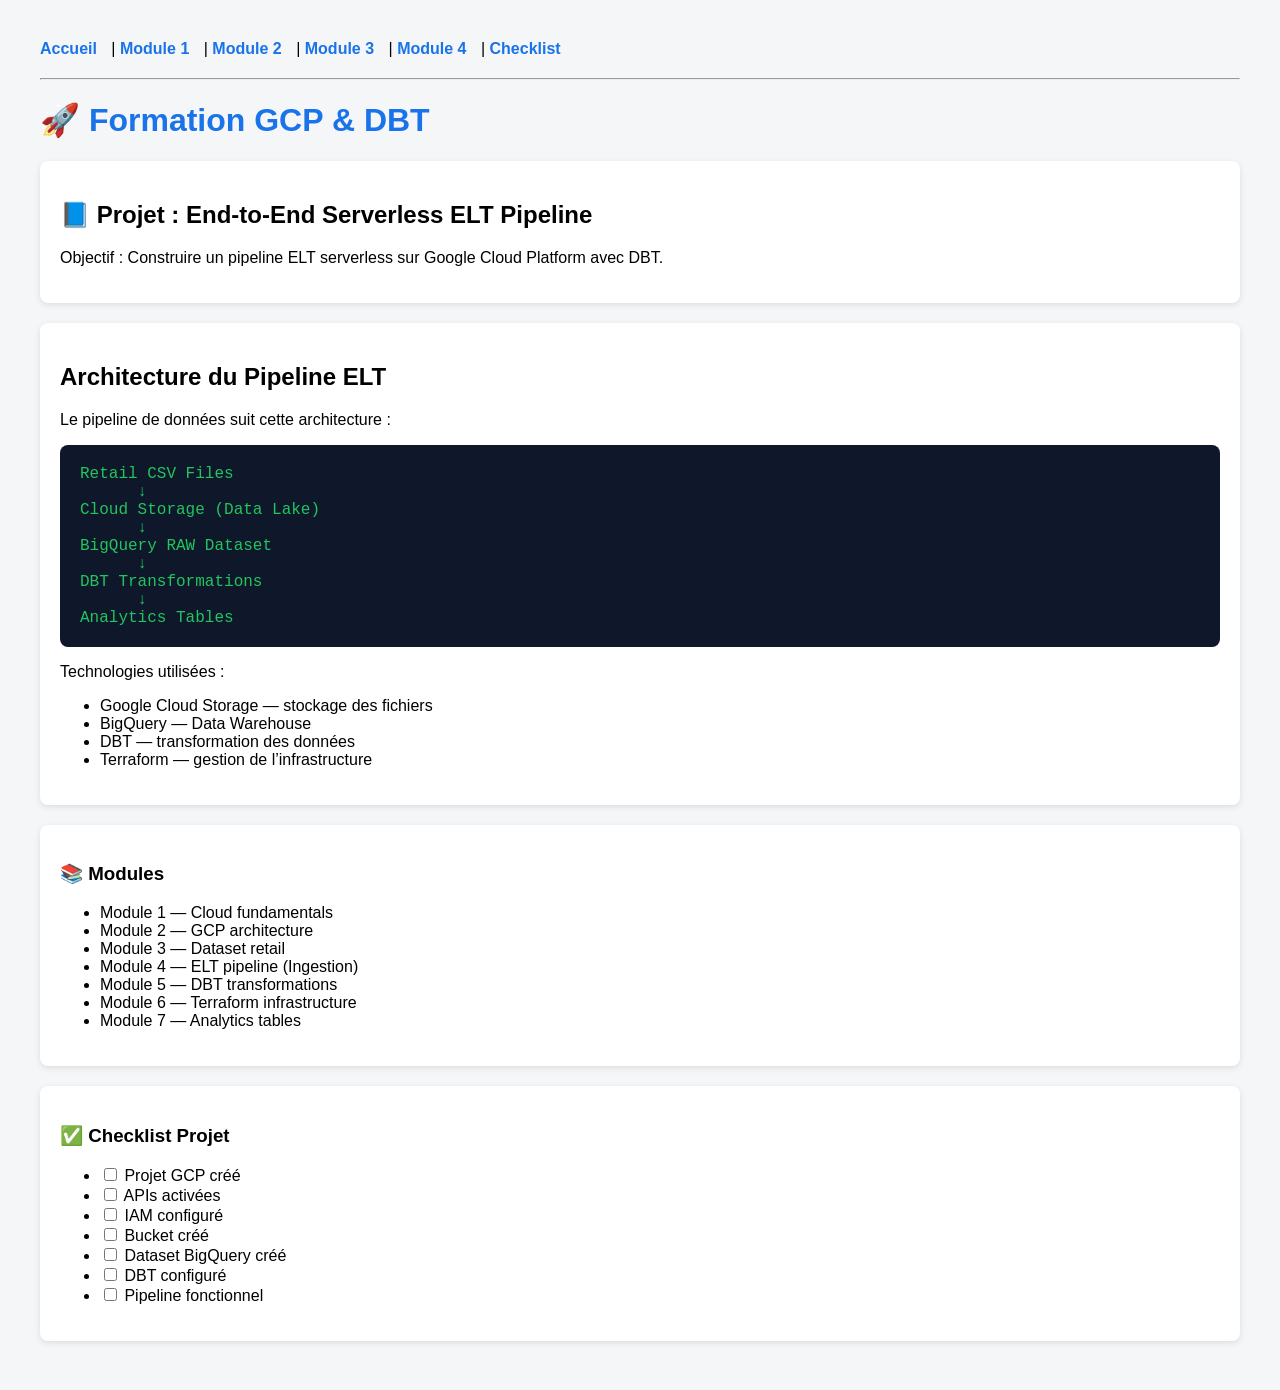
<file: index.html>
<!DOCTYPE html>
<html>
<head>
    <title>Formation GCP & DBT</title>
    <meta charset="UTF-8">
    <link rel="stylesheet" href="style.css">
    <style>
        body {
            font-family: Arial, sans-serif;
            margin: 40px;
            background-color: #f4f6f8;
        }
        h1 {
            color: #1a73e8;
        }
        .card {
            background: white;
            padding: 20px;
            border-radius: 8px;
            margin-bottom: 20px;
            box-shadow: 0px 2px 6px rgba(0,0,0,0.1);
        }
        .button {
            display: inline-block;
            padding: 10px 15px;
            background-color: #1a73e8;
            color: white;
            text-decoration: none;
            border-radius: 5px;
        }
        pre {
            background: #0f172a;
            color: #22c55e;
            padding: 20px;
            border-radius: 8px;
            font-size: 16px;
            overflow-x: auto;
        }
    </style>
</head>

<body>
    <nav>
        <a href="index.html">Accueil</a> |
        <a href="module1.html">Module 1</a> |
        <a href="module2.html">Module 2</a> |
        <a href="module3.html">Module 3</a> |
        <a href="module4.html">Module 4</a> |
        <a href="checklist.html">Checklist</a>
    </nav>
    <hr>

<h1>🚀 Formation GCP & DBT</h1>

<div class="card">
    <h2>📘 Projet : End-to-End Serverless ELT Pipeline</h2>
    <p>Objectif : Construire un pipeline ELT serverless sur Google Cloud Platform avec DBT.</p>
</div>

<div class="card">
    <h2>Architecture du Pipeline ELT</h2>

<p>Le pipeline de données suit cette architecture :</p>

<pre>
Retail CSV Files
      ↓
Cloud Storage (Data Lake)
      ↓
BigQuery RAW Dataset
      ↓
DBT Transformations
      ↓
Analytics Tables
</pre>

<p>Technologies utilisées :</p>

<ul>
<li>Google Cloud Storage — stockage des fichiers</li>
<li>BigQuery — Data Warehouse</li>
<li>DBT — transformation des données</li>
<li>Terraform — gestion de l’infrastructure</li>
</ul>

</div>
    
<div class="card">
    <h3>📚 Modules</h3>
    <ul>
        <li>Module 1 — Cloud fundamentals</li>
        <li>Module 2 — GCP architecture</li>
        <li>Module 3 — Dataset retail</li>
        <li>Module 4 — ELT pipeline (Ingestion)</li>
        <li>Module 5 — DBT transformations</li>
        <li>Module 6 — Terraform infrastructure</li>
        <li>Module 7 — Analytics tables</li>
    </ul>
</div>

<div class="card">
    <h3>✅ Checklist Projet</h3>
    <ul>
        <li><input type="checkbox"> Projet GCP créé</li>
        <li><input type="checkbox"> APIs activées</li>
        <li><input type="checkbox"> IAM configuré</li>
        <li><input type="checkbox"> Bucket créé</li>
        <li><input type="checkbox"> Dataset BigQuery créé</li>
        <li><input type="checkbox"> DBT configuré</li>
        <li><input type="checkbox"> Pipeline fonctionnel</li>
    </ul>
</div>

</body>
</html>
</file>
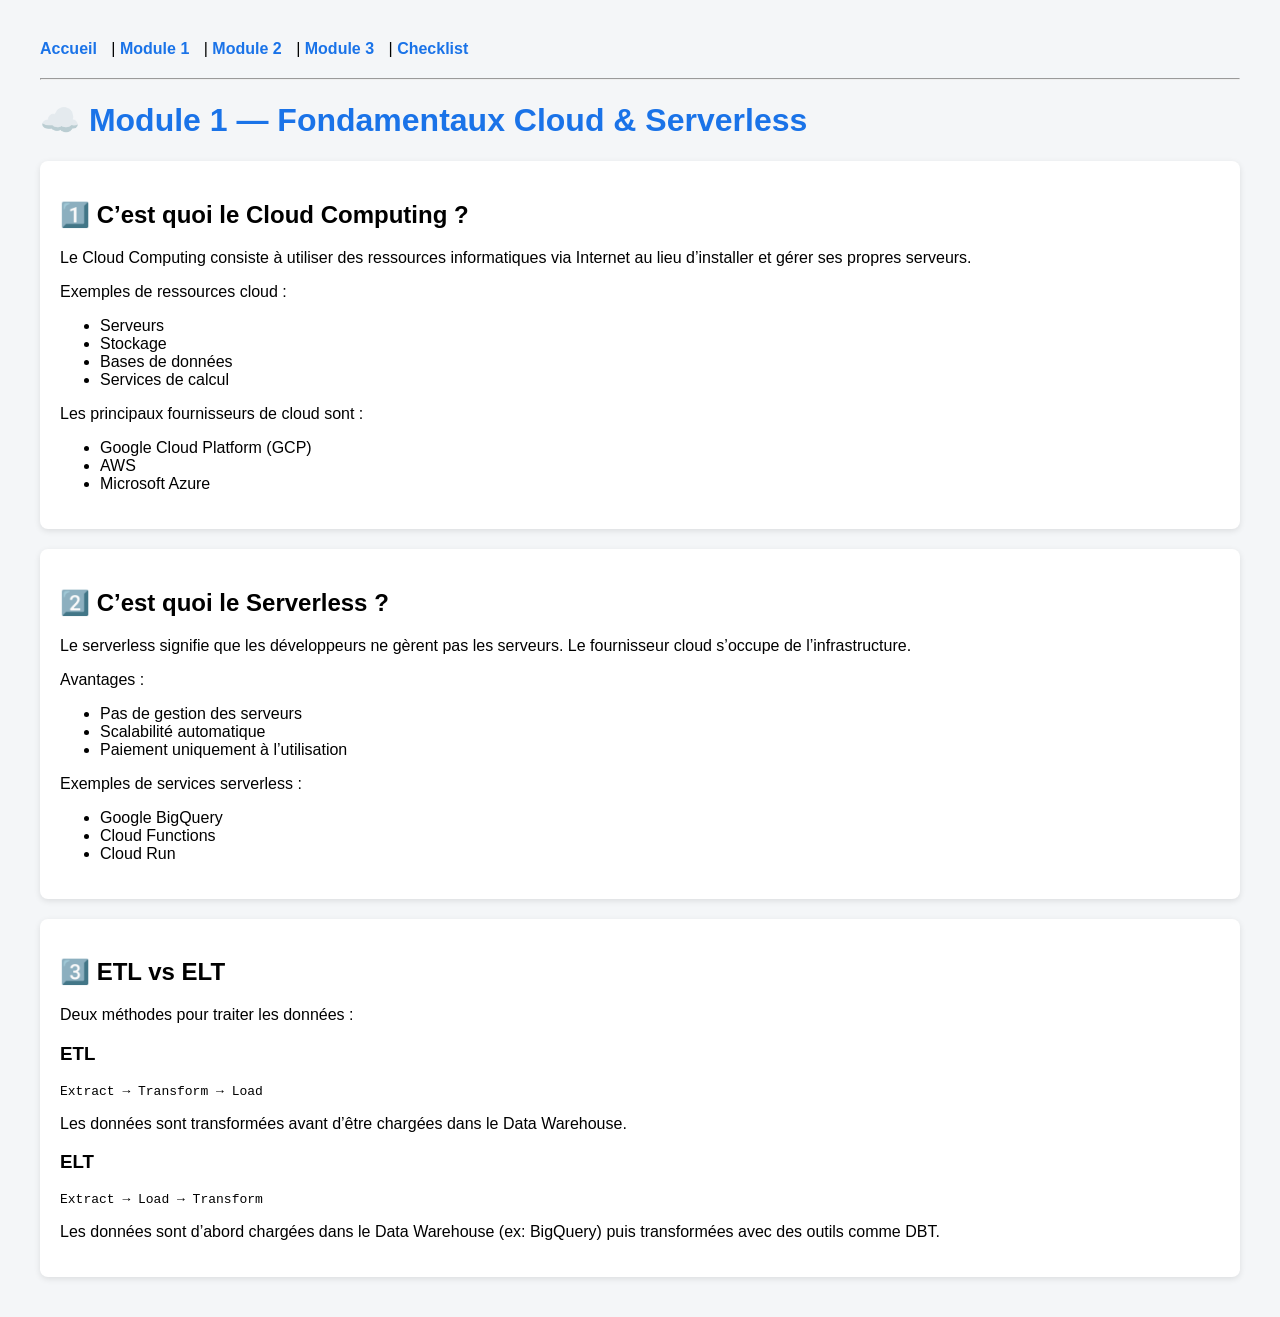
<file: module1.html>
<!DOCTYPE html>
<html>
<head>
    <title>Module 1 - Cloud Fundamentals</title>
    <meta charset="UTF-8">
    <link rel="stylesheet" href="style.css">
</head>

<body>

<nav>
    <a href="index.html">Accueil</a> |
    <a href="module1.html">Module 1</a> |
    <a href="module2.html">Module 2</a> |
    <a href="module3.html">Module 3</a> |
    <a href="checklist.html">Checklist</a>
</nav>

<hr>

<h1>☁️ Module 1 — Fondamentaux Cloud & Serverless</h1>

<div class="card">

<h2>1️⃣ C’est quoi le Cloud Computing ?</h2>

<p>
Le Cloud Computing consiste à utiliser des ressources informatiques via Internet
au lieu d’installer et gérer ses propres serveurs.
</p>

<p>Exemples de ressources cloud :</p>

<ul>
<li>Serveurs</li>
<li>Stockage</li>
<li>Bases de données</li>
<li>Services de calcul</li>
</ul>

<p>
Les principaux fournisseurs de cloud sont :
</p>

<ul>
<li>Google Cloud Platform (GCP)</li>
<li>AWS</li>
<li>Microsoft Azure</li>
</ul>

</div>

<div class="card">

<h2>2️⃣ C’est quoi le Serverless ?</h2>

<p>
Le serverless signifie que les développeurs ne gèrent pas les serveurs.
Le fournisseur cloud s’occupe de l’infrastructure.
</p>

<p>Avantages :</p>

<ul>
<li>Pas de gestion des serveurs</li>
<li>Scalabilité automatique</li>
<li>Paiement uniquement à l’utilisation</li>
</ul>

<p>Exemples de services serverless :</p>

<ul>
<li>Google BigQuery</li>
<li>Cloud Functions</li>
<li>Cloud Run</li>
</ul>

</div>

<div class="card">

<h2>3️⃣ ETL vs ELT</h2>

<p>Deux méthodes pour traiter les données :</p>

<h3>ETL</h3>

<pre>
Extract → Transform → Load
</pre>

<p>Les données sont transformées avant d’être chargées dans le Data Warehouse.</p>

<h3>ELT</h3>

<pre>
Extract → Load → Transform
</pre>

<p>
Les données sont d’abord chargées dans le Data Warehouse (ex: BigQuery)
puis transformées avec des outils comme DBT.
</p>

</div>

</body>
</html>
</file>
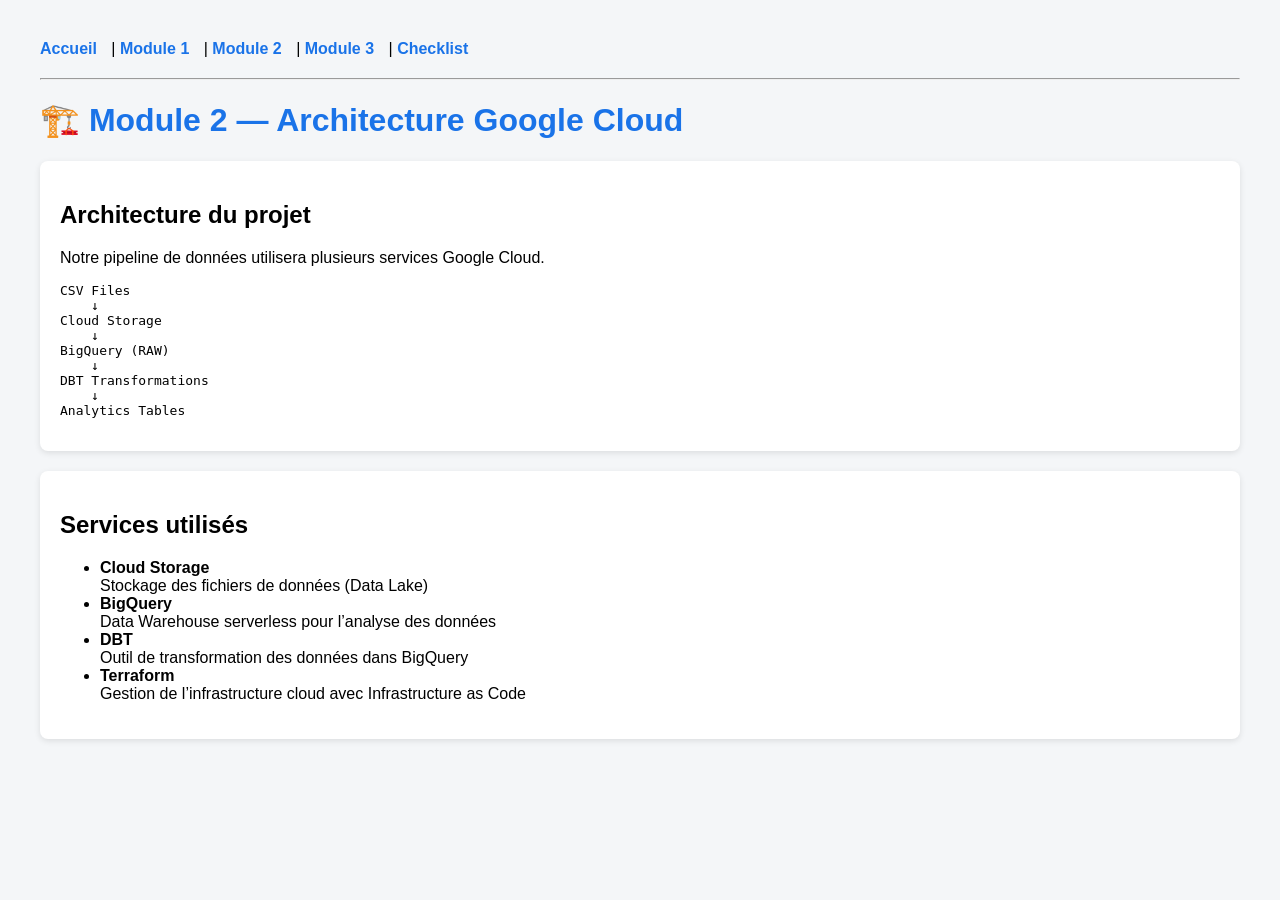
<file: module2.html>
<!DOCTYPE html>
<html>
<head>
    <title>Module 2 - GCP Architecture</title>
    <meta charset="UTF-8">
    <link rel="stylesheet" href="style.css">
</head>

<body>

<nav>
    <a href="index.html">Accueil</a> |
    <a href="module1.html">Module 1</a> |
    <a href="module2.html">Module 2</a> |
    <a href="module3.html">Module 3</a> |
    <a href="checklist.html">Checklist</a>
</nav>

<hr>

<h1>🏗️ Module 2 — Architecture Google Cloud</h1>

<div class="card">

<h2>Architecture du projet</h2>

<p>
Notre pipeline de données utilisera plusieurs services Google Cloud.
</p>

<pre>
CSV Files
    ↓
Cloud Storage
    ↓
BigQuery (RAW)
    ↓
DBT Transformations
    ↓
Analytics Tables
</pre>

</div>

<div class="card">

<h2>Services utilisés</h2>

<ul>

<li>
<strong>Cloud Storage</strong><br>
Stockage des fichiers de données (Data Lake)
</li>

<li>
<strong>BigQuery</strong><br>
Data Warehouse serverless pour l’analyse des données
</li>

<li>
<strong>DBT</strong><br>
Outil de transformation des données dans BigQuery
</li>

<li>
<strong>Terraform</strong><br>
Gestion de l’infrastructure cloud avec Infrastructure as Code
</li>

</ul>

</div>

</body>
</html>
</file>
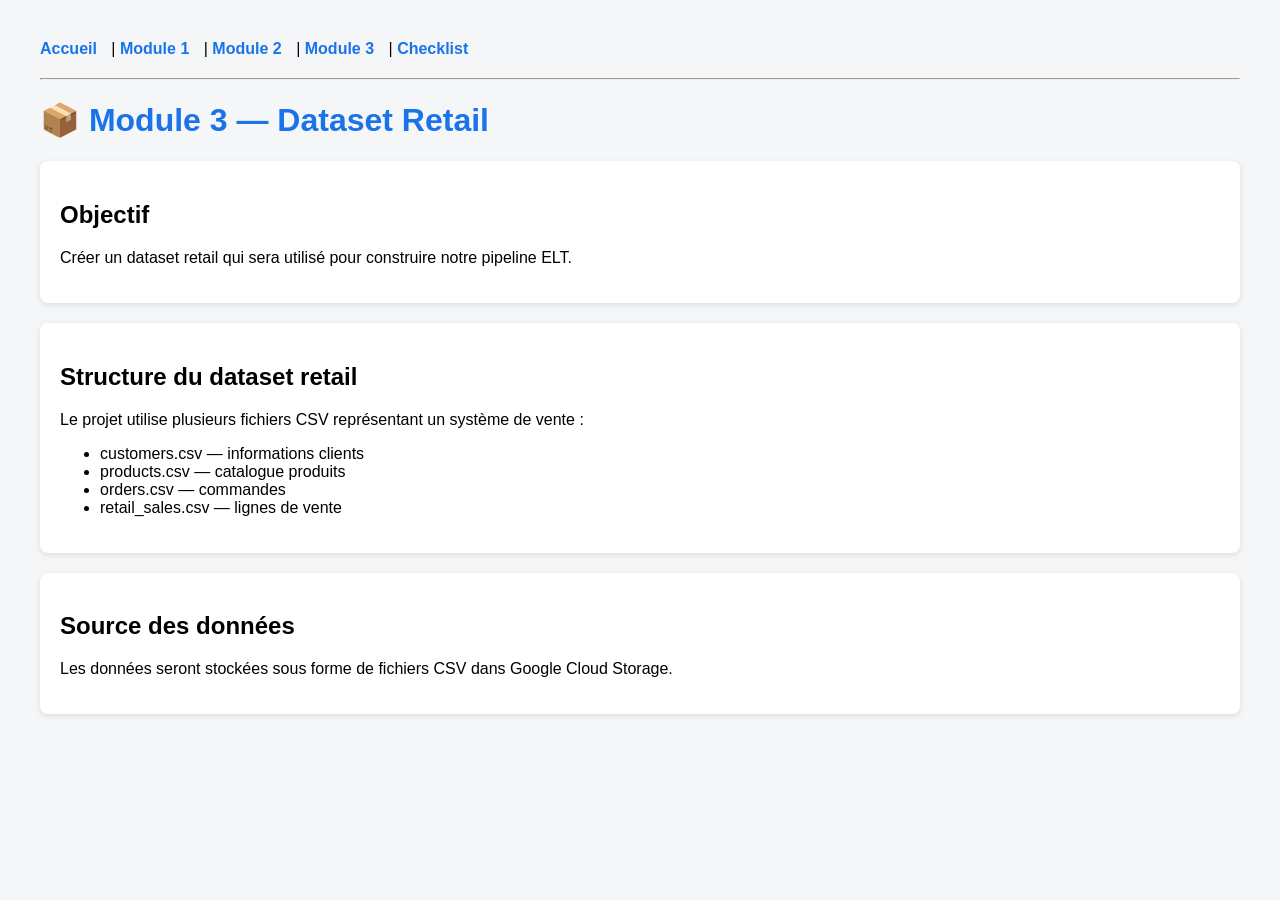
<file: module3.html>
<!DOCTYPE html>
<html>
<head>
    <title>Module 3 - Dataset Retail</title>
    <meta charset="UTF-8">
    <link rel="stylesheet" href="style.css">
</head>

<body>

<nav>
    <a href="index.html">Accueil</a> |
    <a href="module1.html">Module 1</a> |
    <a href="module2.html">Module 2</a> |
    <a href="module3.html">Module 3</a> |
    <a href="checklist.html">Checklist</a>
</nav>

<hr>

<h1>📦 Module 3 — Dataset Retail</h1>

<div class="card">

<h2>Objectif</h2>

<p>
Créer un dataset retail qui sera utilisé pour construire notre pipeline ELT.
</p>

</div>

<div class="card">

<h2>Structure du dataset retail</h2>

<p>Le projet utilise plusieurs fichiers CSV représentant un système de vente :</p>

<ul>
<li>customers.csv — informations clients</li>
<li>products.csv — catalogue produits</li>
<li>orders.csv — commandes</li>
<li>retail_sales.csv — lignes de vente</li>
</ul>

</div>

<div class="card">

<h2>Source des données</h2>

<p>
Les données seront stockées sous forme de fichiers CSV dans Google Cloud Storage.
</p>

</div>

</body>
</html>
</file>
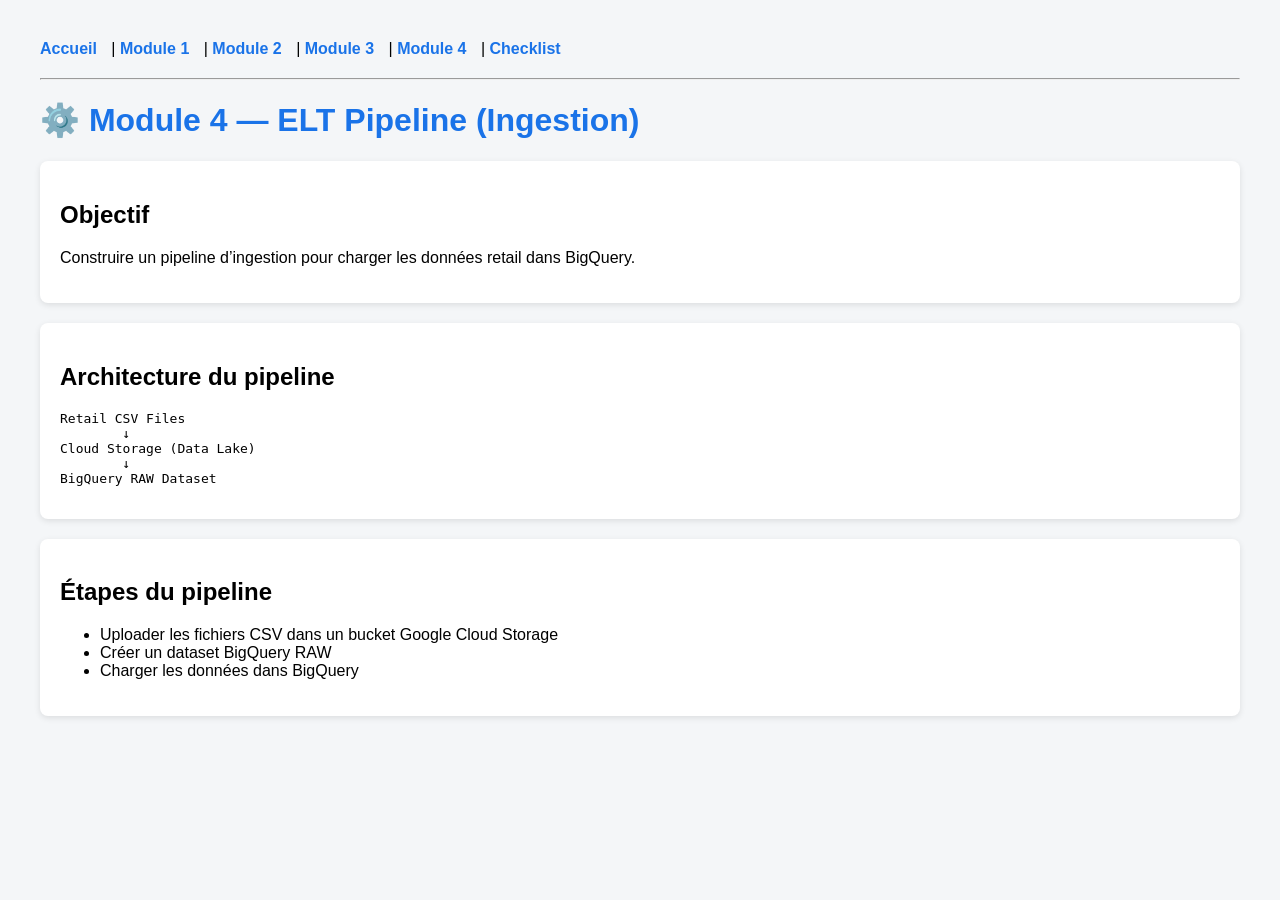
<file: module4.html>
<!DOCTYPE html>
<html>
<head>
    <title>Module 4 - ELT Pipeline</title>
    <meta charset="UTF-8">
    <link rel="stylesheet" href="style.css">
</head>

<body>

<nav>
    <a href="index.html">Accueil</a> |
    <a href="module1.html">Module 1</a> |
    <a href="module2.html">Module 2</a> |
    <a href="module3.html">Module 3</a> |
    <a href="module4.html">Module 4</a> |
    <a href="checklist.html">Checklist</a>
</nav>

<hr>

<h1>⚙️ Module 4 — ELT Pipeline (Ingestion)</h1>

<div class="card">

<h2>Objectif</h2>

<p>
Construire un pipeline d’ingestion pour charger les données retail
dans BigQuery.
</p>

</div>

<div class="card">

<h2>Architecture du pipeline</h2>

<pre>
Retail CSV Files
        ↓
Cloud Storage (Data Lake)
        ↓
BigQuery RAW Dataset
</pre>

</div>

<div class="card">

<h2>Étapes du pipeline</h2>

<ul>

<li>
Uploader les fichiers CSV dans un bucket Google Cloud Storage
</li>

<li>
Créer un dataset BigQuery RAW
</li>

<li>
Charger les données dans BigQuery
</li>

</ul>

</div>

</body>
</html>
</file>
<file: style.css>
body {
    font-family: Arial, sans-serif;
    margin: 40px;
    background-color: #f4f6f8;
}

h1 {
    color: #1a73e8;
}

nav {
    margin-bottom: 20px;
}

nav a {
    text-decoration: none;
    color: #1a73e8;
    font-weight: bold;
    margin-right: 10px;
}

.card {
    background: white;
    padding: 20px;
    border-radius: 8px;
    margin-bottom: 20px;
    box-shadow: 0px 2px 6px rgba(0,0,0,0.1);
}
</file>
